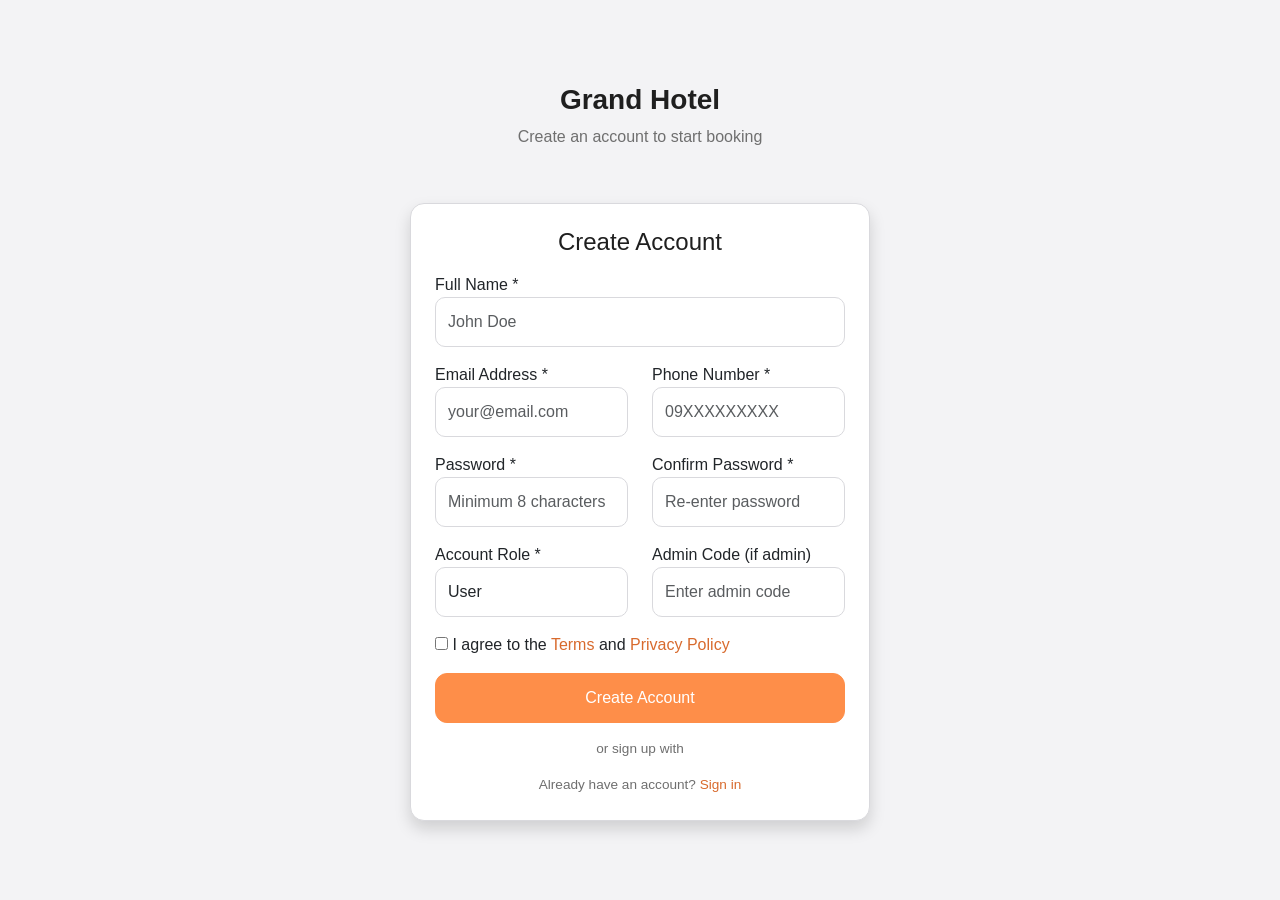
<file: forms-interface/login-forms/signup.html>
<!DOCTYPE html>
<html lang="en">
<head>
  <meta charset="UTF-8">
  <title>Create Account - Grand Hotel</title>
  <meta name="viewport" content="width=device-width, initial-scale=1">
  <link href="https://cdn.jsdelivr.net/npm/bootstrap@5.3.2/dist/css/bootstrap.min.css" rel="stylesheet">
  <link rel="stylesheet" href="style.css">
</head>
<body>

<div class="container vh-100 d-flex flex-column justify-content-center align-items-center">
  <div class="text-center mb-4">
    <div class="brand">Grand Hotel</div>
    <div class="subtitle">Create an account to start booking</div>
  </div>

  <div class="card shadow p-4 w-100" style="max-width: 460px;">
    <h4 class="mb-3 text-center">Create Account</h4>

    <form id="signupForm" novalidate>
      <div class="mb-3">
        <label for="fullName">Full Name *</label>
        <input id="fullName" type="text" class="form-control" placeholder="John Doe" minlength="2" maxlength="80" required>
      </div>

      <div class="row">
        <div class="col-md-6 mb-3">
          <label for="signupEmail">Email Address *</label>
          <input id="signupEmail" type="email" class="form-control" placeholder="your@email.com" required>
        </div>
        <div class="col-md-6 mb-3">
          <label for="signupPhone">Phone Number *</label>
          <input id="signupPhone" type="tel" class="form-control" placeholder="09XXXXXXXXX" pattern="^09\d{9}$" required>
        </div>
      </div>

      <div class="row">
        <div class="col-md-6 mb-3">
          <label for="signupPassword">Password *</label>
          <input id="signupPassword" type="password" class="form-control" placeholder="Minimum 8 characters" minlength="8" required>
        </div>
        <div class="col-md-6 mb-3">
          <label for="confirmPassword">Confirm Password *</label>
          <input id="confirmPassword" type="password" class="form-control" placeholder="Re-enter password" minlength="8" required>
        </div>
      </div>

      <div class="row">
        <div class="col-md-6 mb-3">
          <label for="role">Account Role *</label>
          <select id="role" class="form-control" required>
            <option value="user" selected>User</option>
            <option value="admin">Admin</option>
          </select>
        </div>
        <div class="col-md-6 mb-3">
          <label for="adminCode">Admin Code (if admin)</label>
          <input id="adminCode" type="password" class="form-control" placeholder="Enter admin code">
        </div>
      </div>

      <div class="mb-3">
        <input id="agreeTerms" type="checkbox" required>
        I agree to the <a href="#" class="link">Terms</a> and
        <a href="#" class="link">Privacy Policy</a>
      </div>

      <button type="submit" class="btn btn-primary w-100 mb-3">Create Account</button>

      <div class="text-center small-text">or sign up with</div>

      <div class="text-center mt-3 small-text">
        Already have an account? <a href="login.html" class="link">Sign in</a>
      </div>
    </form>
  </div>
</div>

<script>
  const ADMIN_SIGNUP_CODE = "ADMIN500";

  // Hash the password before storing it with the user record.
  function hashPassword(password) {
    return crypto.subtle.digest("SHA-256", new TextEncoder().encode(password)).then((buffer) => {
      return Array.from(new Uint8Array(buffer)).map((b) => b.toString(16).padStart(2, "0")).join("");
    });
  }

    // Obfuscate sensitive text before saving it to local storage.
  function encryptText(text) {
    // Frontend-only encryption for localStorage data at rest.
    return crypto.subtle.digest("SHA-256", new TextEncoder().encode(text + "-samsons-local")).then((buffer) => {
      return Array.from(new Uint8Array(buffer)).map((b) => b.toString(16).padStart(2, "0")).join("");
    });
  }

    // Validate signup inputs, create the account, and send the user to login.
  document.getElementById("signupForm").addEventListener("submit", async function (event) {
    event.preventDefault();

    if (!this.checkValidity()) {
      this.reportValidity();
      return;
    }

    const fullName = document.getElementById("fullName").value.trim();
    const email = document.getElementById("signupEmail").value.trim().toLowerCase();
    const phone = document.getElementById("signupPhone").value.trim();
    const password = document.getElementById("signupPassword").value;
    const confirmPassword = document.getElementById("confirmPassword").value;
    const role = document.getElementById("role").value;
    const adminCode = document.getElementById("adminCode").value;

    const passwordStrong = /^(?=.*[A-Za-z])(?=.*\d).{8,}$/;
    if (!passwordStrong.test(password)) {
      alert("Password must be at least 8 characters and include letters and numbers.");
      return;
    }

    if (password !== confirmPassword) {
      alert("Passwords do not match.");
      return;
    }

    if (role === "admin" && adminCode !== ADMIN_SIGNUP_CODE) {
      alert("Invalid admin code.");
      return;
    }

    const users = JSON.parse(localStorage.getItem("users") || "[]");
    if (users.some((user) => user.email === email)) {
      alert("Email is already registered.");
      return;
    }

    const passwordHash = await hashPassword(password);
    const encryptedPhone = await encryptText(phone);

    users.push({
      id: Date.now(),
      fullName,
      email,
      phoneEncrypted: encryptedPhone,
      passwordHash,
      role,
      createdAt: new Date().toISOString()
    });

    localStorage.setItem("users", JSON.stringify(users));
    alert("Account created successfully. You can now sign in.");
    window.location.href = "login.html";
  });
</script>

</body>
</html>
</file>
<file: forms-interface/login-forms/style.css>
body {
  background: #f4f5f7;
  font-family: "Segoe UI", system-ui, sans-serif;
  color: #de6026;
}

.brand {
  font-size: 28px;
  font-weight: 700;
  margin-bottom: 4px;
}

.subtitle {
  color: #ec4310;
  margin-bottom: 30px;
}

.card {
  border: none;
  border-radius: 12px;
}

.form-control {
  padding: 12px;
  border-radius: 8px;
}

.form-control:focus {
  box-shadow: none;
  border-color: #0d6efd;
}

.btn-primary {
  padding: 12px;
  border-radius: 8px;
  font-weight: 500;
  color: #de6026;
}

.social-btn {
  border-radius: 8px;
  padding: 10px;
  font-weight: 500;
}

.small-text {
  font-size: 0.85rem;
  color: #777;
}

.link {
  color: #0d6efd;
  text-decoration: none;
}

.link:hover {
  text-decoration: underline;
}

/* Global consistency overrides */
@import url("https://fonts.googleapis.com/css2?family=Plus+Jakarta+Sans:wght@400;500;600;700&display=swap");
:root {
  --ui-bg: #f5f4f8;
  --ui-text: #151326;
  --ui-muted: #6f6b80;
  --ui-line: #e9e7f1;
  --ui-primary: #211a4f;
}
body {
  font-family: "Plus Jakarta Sans", "Segoe UI", sans-serif;
  background: var(--ui-bg);
  color: var(--ui-text);
}
.brand,
h4 {
  color: var(--ui-text);
}
.subtitle,
.small-text {
  color: var(--ui-muted);
}
.card {
  border-radius: 14px;
  border: 1px solid var(--ui-line);
}
.form-control {
  border-color: var(--ui-line);
  border-radius: 10px;
}
.form-control:focus {
  border-color: var(--ui-primary);
}
.btn-primary {
  background: var(--ui-primary);
  border-color: var(--ui-primary);
  color: #fff;
  border-radius: 12px;
}
.btn-primary:hover {
  background: #1a1542;
  border-color: #1a1542;
}
.link {
  color: var(--ui-primary);
}

/* Final theme override: gray + white + orange */
:root {
  --theme-bg: #f3f3f5;
  --theme-text: #1f1f1f;
  --theme-muted: #6f6f6f;
  --theme-line: #d9d9dd;
  --theme-accent: #fe8e49;
}
body { background: var(--theme-bg); color: var(--theme-text); }
.brand, h4 { color: var(--theme-text); }
.subtitle, .small-text { color: var(--theme-muted); }
.card { background: #fff; border: 1px solid var(--theme-line); box-shadow: none; }
.form-control { border-color: var(--theme-line); }
.form-control:focus { border-color: var(--theme-accent); }
.btn-primary { background: var(--theme-accent); border-color: var(--theme-accent); color: #fff; }
.btn-primary:hover { background: #e07d3f; border-color: #e07d3f; }
.link { color: #d86a2d; }
</file>
